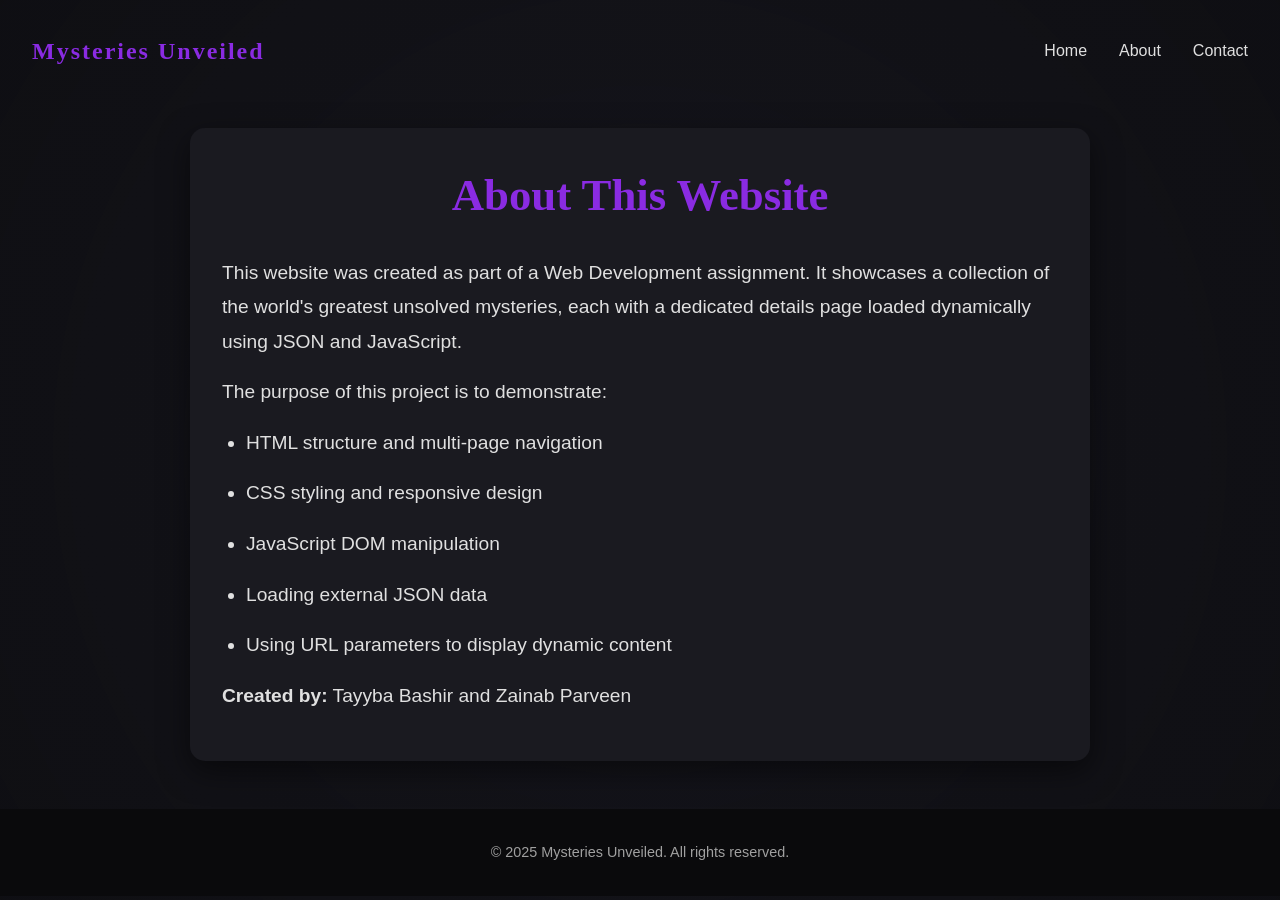
<file: about.html>
<!DOCTYPE html>
<html lang="en">

<head>
    <meta charset="UTF-8">
    <meta name="viewport" content="width=device-width, initial-scale=1.0">
    <title>About This Website</title>
    <link rel="stylesheet" href="style.css">

    <style>
        .about-container {
            max-width: 900px;
            margin: 8rem auto 3rem;
            padding: 2rem;
            background-color: var(--card-bg);
            border-radius: 15px;
            box-shadow: 0 10px 30px rgba(0, 0, 0, 0.5);
        }

        .about-container h1 {
            font-family: var(--font-heading);
            font-size: 2.8rem;
            color: var(--accent);
            text-align: center;
            margin-bottom: 1.5rem;
        }

        .about-container p,
        .about-container li {
            font-size: 1.2rem;
            margin-bottom: 1rem;
            color: var(--text-primary);
            line-height: 1.8;
        }

        .about-list {
            margin-left: 1.5rem;
        }

        .back-btn {
            display: inline-block;
            margin-bottom: 2rem;
            color: var(--accent);
            font-weight: bold;
        }

        .back-btn:hover {
            color: var(--accent-hover);
        }
    </style>

</head>

<body>

    <div class="background-overlay"></div>

    <nav>
        <div class="logo">Mysteries Unveiled</div>
        <ul class="nav-links">
            <li><a href="index.html">Home</a></li>
            <li><a href="about.html">About</a></li>
            <li><a href="contact.html">Contact</a></li>
        </ul>
    </nav>


    <div class="about-container">

        <h1>About This Website</h1>

        <p>
            This website was created as part of a Web Development assignment.
            It showcases a collection of the world's greatest unsolved mysteries,
            each with a dedicated details page loaded dynamically using JSON and JavaScript.
        </p>

        <p>The purpose of this project is to demonstrate:</p>

        <ul class="about-list">
            <li>HTML structure and multi-page navigation</li>
            <li>CSS styling and responsive design</li>
            <li>JavaScript DOM manipulation</li>
            <li>Loading external JSON data</li>
            <li>Using URL parameters to display dynamic content</li>
        </ul>

        <p><strong>Created by:</strong> Tayyba Bashir and Zainab Parveen</p>
    </div>

    <footer>
        <p>&copy; 2025 Mysteries Unveiled. All rights reserved.</p>
    </footer>

</body>

</html>
</file>
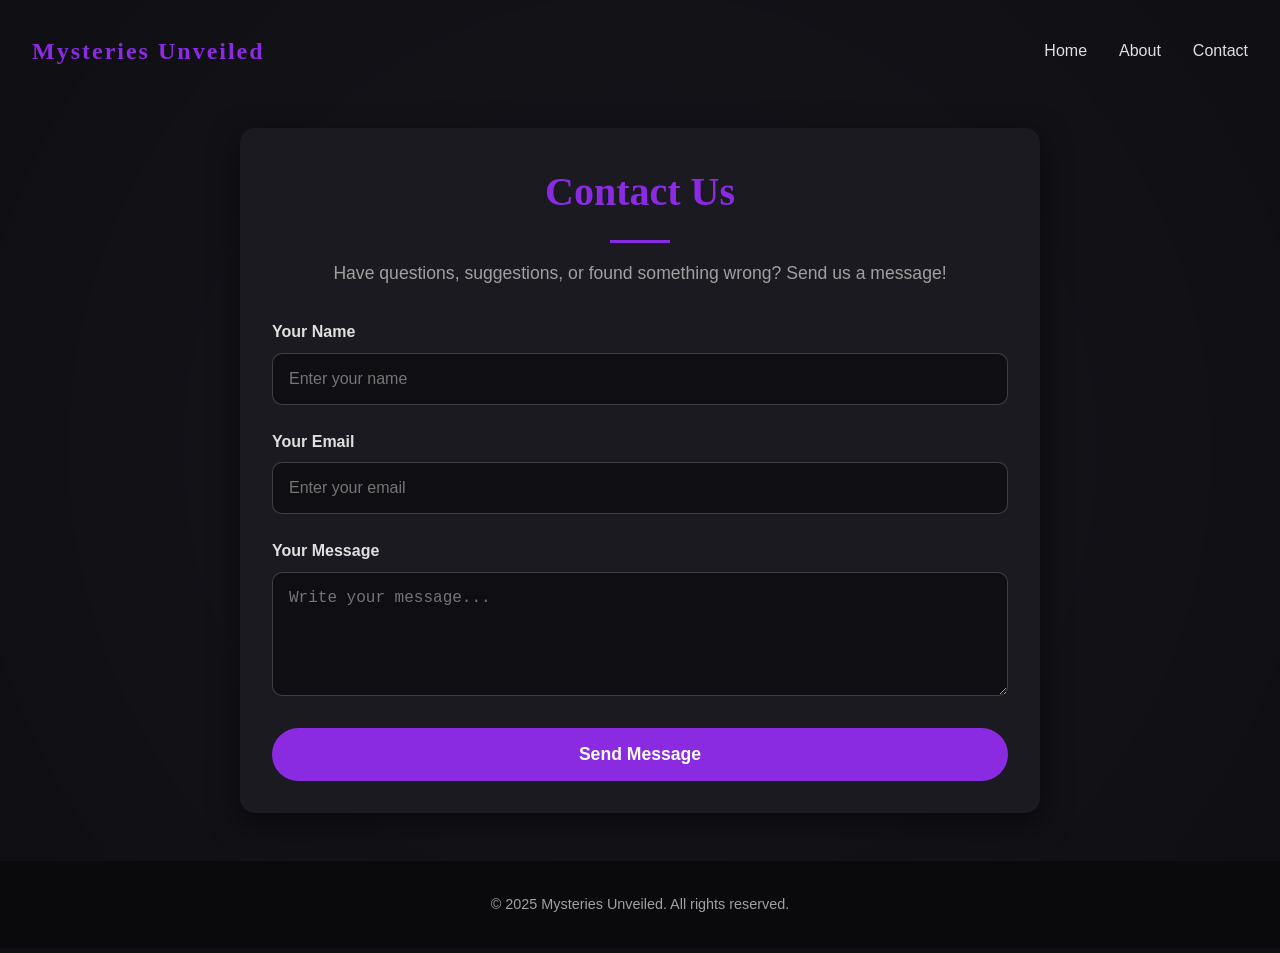
<file: contact.html>
<!DOCTYPE html>
<html lang="en">

<head>
    <meta charset="UTF-8">
    <meta name="viewport" content="width=device-width, initial-scale=1.0">
    <title>Contact Us - Mysteries Unveiled</title>
    <link rel="stylesheet" href="style.css">

    <style>
        .contact-container {
            max-width: 800px;
            margin: 8rem auto 3rem;
            padding: 2rem;
            background-color: var(--card-bg);
            border-radius: 15px;
            box-shadow: 0 10px 30px rgba(0, 0, 0, 0.5);
        }

        .contact-container h2 {
            text-align: center;
            font-family: var(--font-heading);
            font-size: 2.5rem;
            color: var(--accent);
            margin-bottom: 1rem;
        }

        .contact-container p {
            text-align: center;
            color: var(--text-secondary);
            font-size: 1.1rem;
            margin-bottom: 2rem;
        }

        .contact-form label {
            display: block;
            margin-bottom: 0.5rem;
            color: var(--text-primary);
            font-weight: bold;
        }

        .contact-form input,
        .contact-form textarea {
            width: 100%;
            padding: 1rem;
            margin-bottom: 1.5rem;
            border-radius: 10px;
            border: 1px solid rgba(255, 255, 255, 0.2);
            background: var(--bg-color);
            color: var(--text-primary);
            font-size: 1rem;
        }

        .contact-form button {
            width: 100%;
            padding: 1rem;
            background: var(--accent);
            border: none;
            border-radius: 50px;
            font-size: 1.1rem;
            color: white;
            cursor: pointer;
            transition: 0.3s ease;
            font-weight: bold;
        }

        .contact-form button:hover {
            background: var(--accent-hover);
        }
    </style>
</head>

<body>

    <div class="background-overlay"></div>

    <nav>
        <div class="logo">Mysteries Unveiled</div>
        <ul class="nav-links">
            <li><a href="index.html">Home</a></li>
            <li><a href="about.html">About</a></li>
            <li><a href="contact.html" class="active">Contact</a></li>
        </ul>
    </nav>

    <main class="contact-container">
        <h2>Contact Us</h2>
        <p>Have questions, suggestions, or found something wrong? Send us a message!</p>

        <form class="contact-form" onsubmit="alert('Message sent successfully!'); return false;">
            <label>Your Name</label>
            <input type="text" placeholder="Enter your name" required>

            <label>Your Email</label>
            <input type="email" placeholder="Enter your email" required>

            <label>Your Message</label>
            <textarea rows="5" placeholder="Write your message..." required></textarea>

            <button type="submit">Send Message</button>
        </form>
    </main>

    <footer>
        <p>© 2025 Mysteries Unveiled. All rights reserved.</p>
    </footer>

</body>

</html>
</file>
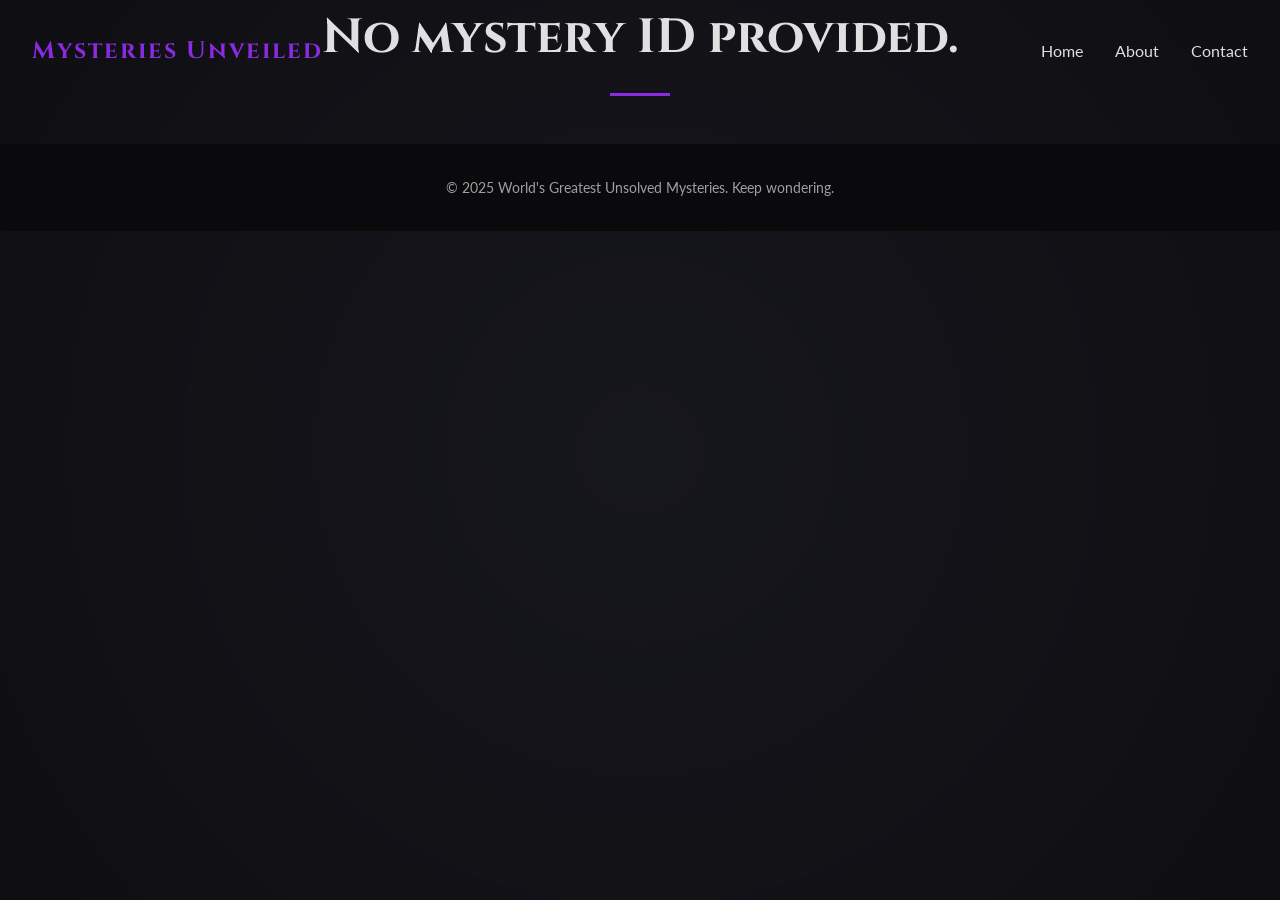
<file: mystery.html>
<!DOCTYPE html>
<html lang="en">

<head>
    <meta charset="UTF-8">
    <meta name="viewport" content="width=device-width, initial-scale=1.0">
    <title>Mystery Details</title>
    <link rel="stylesheet" href="style.css">
    <link rel="preconnect" href="https://fonts.googleapis.com">
    <link rel="preconnect" href="https://fonts.gstatic.com" crossorigin>
    <link href="https://fonts.googleapis.com/css2?family=Cinzel:wght@400;700&family=Lato:wght@300;400;700&display=swap"
        rel="stylesheet">

    <style>
        .detail-container {
            max-width: 800px;
            margin: 6rem auto 2rem;
            padding: 2rem;
            background-color: var(--card-bg);
            border-radius: 15px;
            box-shadow: 0 10px 30px rgba(0, 0, 0, 0.5);
            border: 1px solid rgba(255, 255, 255, 0.05);
            animation: fadeInUp 1s ease-out;
        }

        .detail-header {
            text-align: center;
            margin-bottom: 2rem;
        }

        .detail-icon {
            font-size: 5rem;
            display: block;
            margin-bottom: 1rem;
            animation: float 6s ease-in-out infinite;
        }

        .detail-title {
            font-family: var(--font-heading);
            font-size: 3rem;
            color: var(--accent);
            margin-bottom: 0.5rem;
        }

        .detail-meta {
            color: var(--text-secondary);
            font-size: 0.9rem;
            margin-bottom: 2rem;
            display: flex;
            justify-content: center;
            gap: 2rem;
        }

        .detail-content {
            font-size: 1.1rem;
            line-height: 1.8;
            color: var(--text-primary);
        }
    </style>
</head>

<body>

    <div class="background-overlay"></div>

    <nav>
        <div class="logo">Mysteries Unveiled</div>
        <ul class="nav-links">
            <li><a href="index.html">Home</a></li>
            <li><a href="about.html">About</a></li>
            <li><a href="contact.html">Contact</a></li>
        </ul>
    </nav>

    <main id="mystery-content">
        <div class="detail-container" style="text-align: center;">
            <p>Loading mystery...</p>
        </div>
    </main>

    <footer>
        <p>&copy; 2025 World's Greatest Unsolved Mysteries. Keep wondering.</p>
    </footer>

    <script src="mystery.js"></script>

</body>

</html>
</file>
<file: style.css>
:root {
    --bg-color: #0f0f13;
    --card-bg: #1a1a20;
    --text-primary: #e0e0e0;
    --text-secondary: #a0a0a0;
    --accent: #8a2be2;
    /* Blue Violet */
    --accent-hover: #9b4dca;
    --font-heading: 'Cinzel', serif;
    --font-body: 'Lato', sans-serif;
}

* {
    margin: 0;
    padding: 0;
    box-sizing: border-box;
    scroll-behavior: smooth;
}

body {
    background-color: var(--bg-color);
    color: var(--text-primary);
    font-family: var(--font-body);
    line-height: 1.6;
    overflow-x: hidden;
}

/* Background Overlay for texture/effect */
.background-overlay {
    position: fixed;
    top: 0;
    left: 0;
    width: 100%;
    height: 100%;
    background: radial-gradient(circle at 50% 50%, rgba(30, 30, 40, 0.5), rgba(15, 15, 19, 0.9));
    z-index: -1;
    pointer-events: none;
}

/* Header & Nav */
header {
    height: 100vh;
    display: flex;
    flex-direction: column;
    justify-content: center;
    align-items: center;
    text-align: center;
    position: relative;
    padding: 2rem;
}

nav {
    position: absolute;
    top: 0;
    width: 100%;
    padding: 2rem;
    display: flex;
    justify-content: space-between;
    align-items: center;
    z-index: 10;
}

.logo {
    font-family: var(--font-heading);
    font-size: 1.5rem;
    font-weight: 700;
    color: var(--accent);
    letter-spacing: 2px;
}

.nav-links {
    list-style: none;
    display: flex;
    gap: 2rem;
}

.nav-links a {
    color: var(--text-primary);
    text-decoration: none;
    font-size: 1rem;
    transition: color 0.3s ease;
}

.nav-links a:hover {
    color: var(--accent);
}

/* Hero Section */
.hero h1 {
    font-family: var(--font-heading);
    font-size: 4rem;
    margin-bottom: 1rem;
    animation: fadeInDown 1.5s ease-out;
}

.hero p {
    font-size: 1.2rem;
    color: var(--text-secondary);
    margin-bottom: 2rem;
    animation: fadeInUp 1.5s ease-out 0.5s backwards;
}

.cta-button {
    display: inline-block;
    padding: 1rem 2rem;
    background-color: transparent;
    border: 2px solid var(--accent);
    color: var(--accent);
    text-decoration: none;
    font-weight: 700;
    border-radius: 50px;
    transition: all 0.3s ease;
    animation: fadeInUp 1.5s ease-out 1s backwards;
}

.cta-button:hover {
    background-color: var(--accent);
    color: #fff;
    box-shadow: 0 0 20px rgba(138, 43, 226, 0.5);
    transform: translateY(-3px);
}

/* Sections */
.mystery-section {
    padding: 6rem 2rem;
    min-height: 80vh;
    display: flex;
    align-items: center;
    justify-content: center;
}

.content-wrapper {
    max-width: 1200px;
    width: 100%;
}

h2 {
    font-family: var(--font-heading);
    font-size: 3rem;
    margin-bottom: 3rem;
    text-align: center;
    color: var(--text-primary);
    position: relative;
}

h2::after {
    content: '';
    display: block;
    width: 60px;
    height: 3px;
    background-color: var(--accent);
    margin: 1rem auto 0;
}

/* Cards */
.cards-container {
    display: grid;
    grid-template-columns: repeat(auto-fit, minmax(300px, 1fr));
    gap: 2rem;
}

.card {
    background-color: var(--card-bg);
    padding: 2rem;
    border-radius: 15px;
    text-align: center;
    transition: transform 0.4s ease, box-shadow 0.4s ease;
    position: relative;
    overflow: hidden;
    border: 1px solid rgba(255, 255, 255, 0.05);
}

.card:hover {
    transform: translateY(-10px);
    box-shadow: 0 10px 30px rgba(0, 0, 0, 0.5);
    border-color: var(--accent);
}

.card-icon {
    font-size: 3rem;
    margin-bottom: 1.5rem;
    display: inline-block;
    animation: float 6s ease-in-out infinite;
}

.card h3 {
    font-family: var(--font-heading);
    font-size: 1.5rem;
    margin-bottom: 1rem;
    color: var(--accent);
}

.card p {
    color: var(--text-secondary);
}

/* Footer */
footer {
    padding: 2rem;
    text-align: center;
    background-color: #0a0a0c;
    color: var(--text-secondary);
    font-size: 0.9rem;
}

/* Animations */
@keyframes fadeInDown {
    from {
        opacity: 0;
        transform: translateY(-30px);
    }

    to {
        opacity: 1;
        transform: translateY(0);
    }
}

@keyframes fadeInUp {
    from {
        opacity: 0;
        transform: translateY(30px);
    }

    to {
        opacity: 1;
        transform: translateY(0);
    }
}

@keyframes float {
    0% {
        transform: translateY(0px);
    }

    50% {
        transform: translateY(-10px);
    }

    100% {
        transform: translateY(0px);
    }
}

/* Scroll Animation Classes (to be toggled by JS) */
.hidden {
    opacity: 0;
    transform: translateY(50px);
    transition: all 1s ease-out;
}

.show {
    opacity: 1;
    transform: translateY(0);
}

/* Responsive */
@media (max-width: 768px) {
    .nav-links {
        display: none;
        /* Simple hide for mobile for now, or could be hamburger */
    }

    .hero h1 {
        font-size: 2.5rem;
    }

    h2 {
        font-size: 2rem;
    }
}

/* Remove all unwanted blue underlines */
a {
    text-decoration: none !important;
    color: inherit !important;
}
</file>
